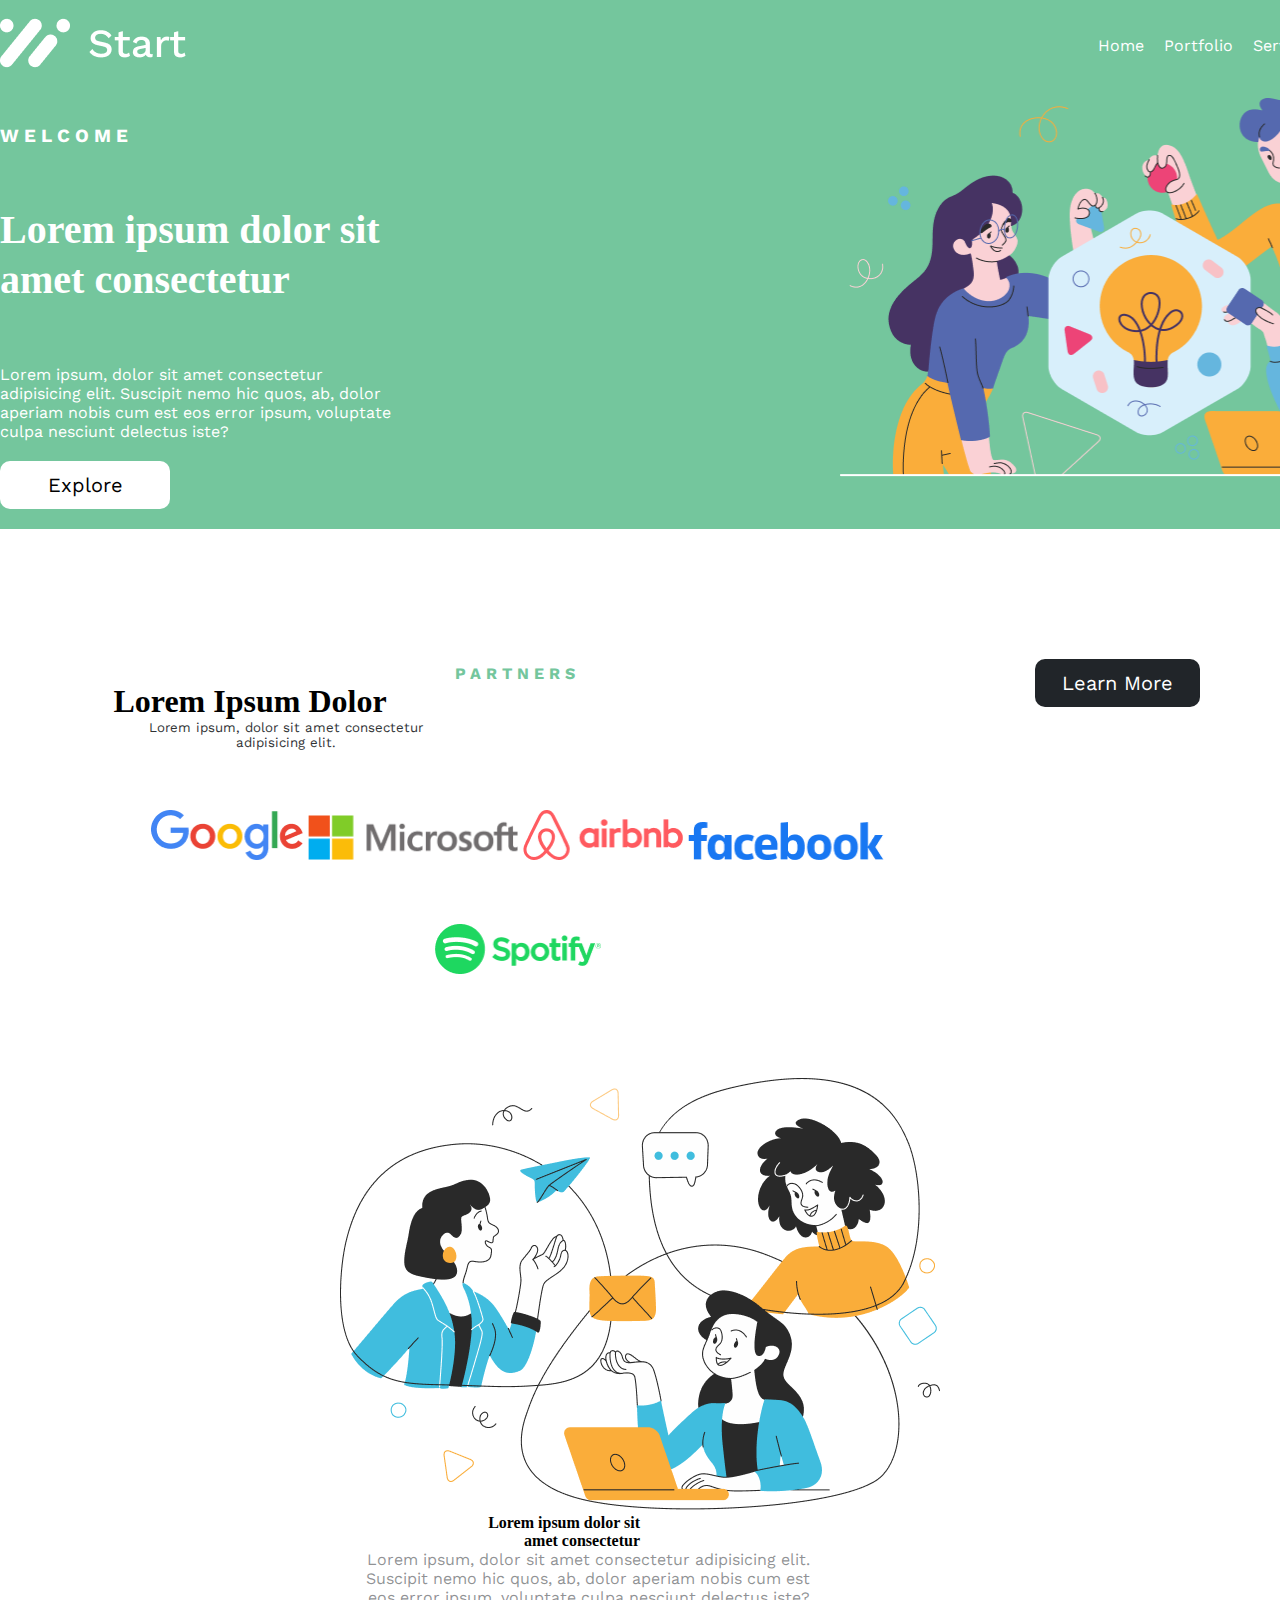
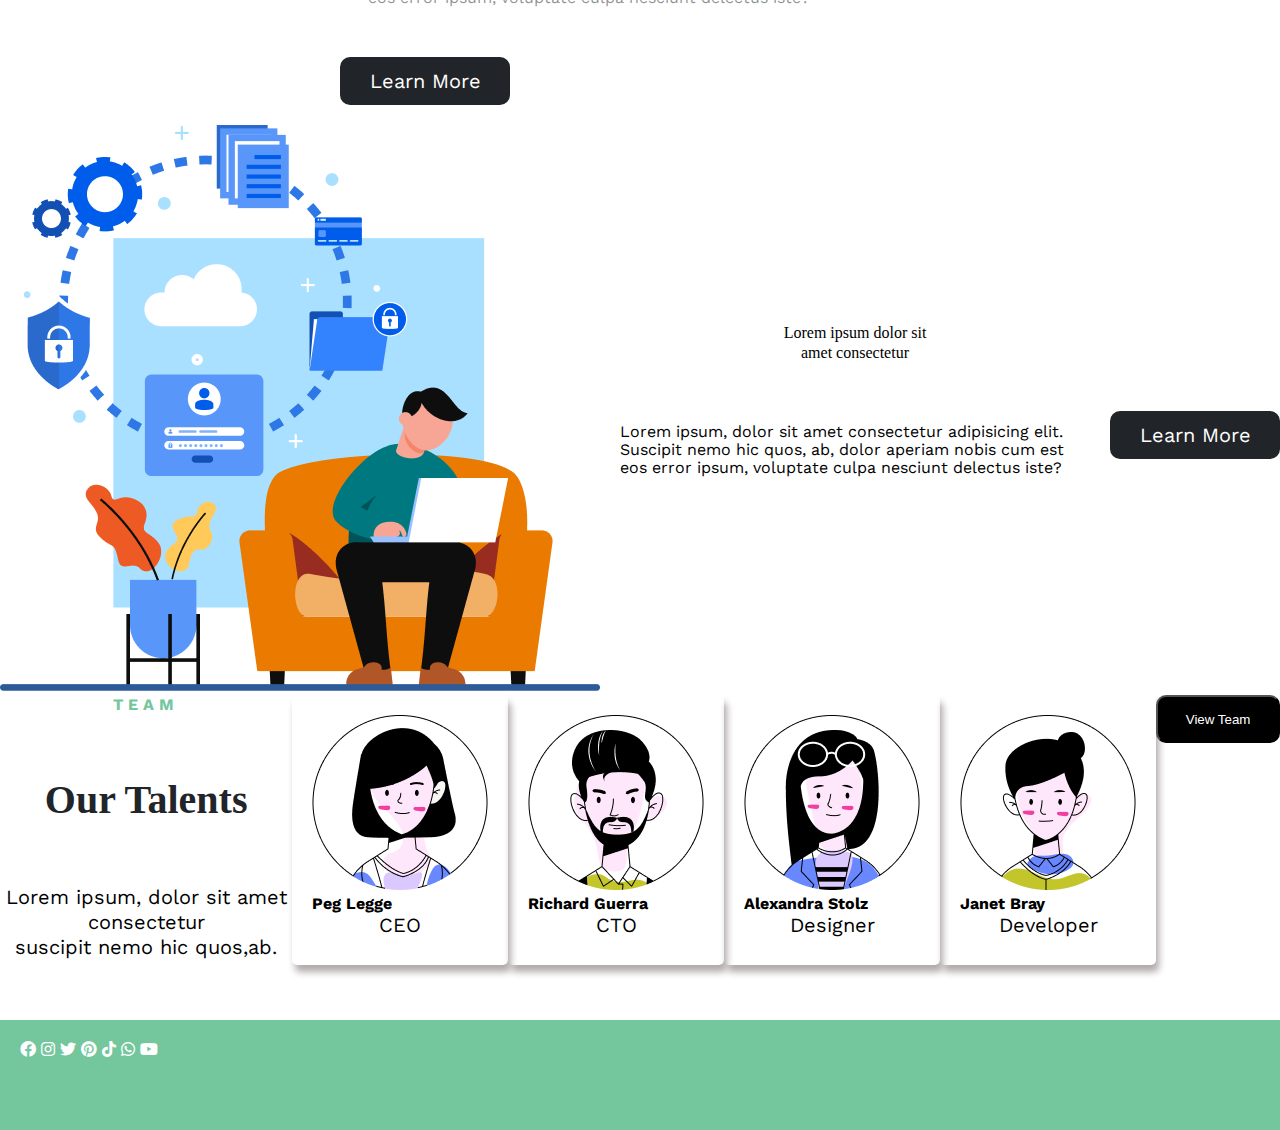
<file: index.html>
<!DOCTYPE html>
<html>


<head>
    <title>Startup Website</title>
    <meta charset="UTF-8">
    <meta name="viewport" content="width=device-width, initial-scale=1.0">
    <link rel="stylesheet" href="main.css">
    <link href="https://fonts.googleapis.com/css2?family=Work+Sans:ital,wght@0,100..900;1,100..900&display=swap"
        rel="stylesheet">
    <link rel="stylesheet" href="https://cdnjs.cloudflare.com/ajax/libs/font-awesome/6.0.0/css/all.min.css">
</head>

<body>
    <div class="bg-green">
        <div class="container">


            <header>
                <nav class="row jc-sb">
                    <a href="index.html"> <img src="img/Frame 4.png" alt="Logo" width="187px" height="50px"
                            gap="50px"></a>

                    <ul class="row">

                        <li><a href="index.html">Home</a></li>
                        <li><a href="contact.html">Portfolio</a></li>
                        <li><a href="service.html">Services</a></li>
                        <li><a href="about.html">Contact</a></li>

                    </ul>
                </nav>
            </header>




            <div class="main-content">
                <div class="row">


                    <div>

                        <h3 class="mb-20 mt-20"> WELCOME</h3>
                        <h1 class="mb-20">Lorem ipsum dolor sit <br> amet consectetur</h1>
                        <p>Lorem ipsum, dolor sit amet consectetur adipisicing elit. Suscipit nemo hic
                            quos, ab, dolor aperiam nobis cum est eos error ipsum, voluptate culpa nesciunt delectus
                            iste?</p>

                        <button>Explore</button>

                    </div>
                    <div>

                        <img src="img/Group.png" alt="image">
                    </div>
                </div>
            </div>
        </div>

        <section>
    </div>
    <div class="container-2">



        <div class="flex">


            <div class="titles">
                <h2 class="mb-10 mt-20">PARTNERS</h2>
                <h1 class="mb-10">Lorem Ipsum Dolor</h1>
                <h5 class="mb-10">Lorem ipsum, dolor sit amet consectetur <br> adipisicing elit.</h5>

            </div>

            <div class="image-content">


                <img src="img/google.png" style="width: 152px; height: 50px;" alt="image">
                <img src="img/microsoft.png" style="width: 210px; height: 45px;" alt="image">
                <img src="img/airbnb.png" style="width: 160px; height: 50px;" alt="image">
                <img src="img/facebook.png" style="width: 196px; height: 38px;" alt="image">
                <img src="img/spotify.png" style="width: 166px; height: 50px;" alt="image">
            </div>
        </div>

        <button>Learn More</button>
    </div>





    </section>

    <section>

        <div class="container-3">

            <div class="flex-1">


                <div class="img-content-3 ">
                    <img src="img/group2.png">

                </div>

                <div class="text-content">


                    <h4 class="mb-10 ">Lorem ipsum dolor sit <br> amet consectetur</h4>
                    <p class="mb-10 ">Lorem ipsum, dolor sit amet consectetur adipisicing elit. Suscipit nemo hic
                        quos,
                        ab, dolor
                        aperiam nobis cum est eos error ipsum, voluptate culpa nesciunt delectus iste?</p>



                </div>
                <button>Learn More</button>


            </div>

        </div>
    </section>


    <section>
        <div class="container-4">
            <div class="row">
                <div class="image-content-4">
                    <img src="img/Groupp.png">
                </div>


                <div>

                    <h4 class="mb-10 ">Lorem ipsum dolor sit <br> amet consectetur</h4>
                    <p class="mb-10 ">Lorem ipsum, dolor sit amet consectetur adipisicing elit. Suscipit nemo hic
                        quos,
                        ab, dolor
                        aperiam nobis cum est eos error ipsum, voluptate culpa nesciunt delectus iste?</p>





                </div>


                <button>Learn More</button>




            </div>

        </div>




    </section>

    <section>

        <div class="container-5">

            <div class="row">
                <div>



                    <h5 class="mb-20">TEAM</h5>
                    <h1 class="mb-20">Our Talents</h1>
                    <p class="mb-20">Lorem ipsum, dolor sit amet consectetur <br> suscipit nemo hic quos,ab.</p>
                </div>
            </div>



            <div class="cards">
                <img src="img/gogo.png">
                <div class="square">
                    <h4 class="gogo"> Peg Legge</h4>
                    <p class="text">CEO</p>


                </div>
            </div>

            <div class="cards">
                <img src="img/kaci.png">
                <div class="square">
                    <h4 class="kaci"> Richard Guerra</h4>
                    <p class="text">CTO</p>


                </div>
            </div>


            <div class="cards">
                <img src="img/satvale.png">
                <div class="square">
                    <h4 class="satvale"> Alexandra Stolz</h4>
                    <p class="text">Designer</p>


                </div>
            </div>


            <div class="cards">
                <img src="img/janet.png">
                <div class="square">
                    <h4 class="janet"> Janet Bray</h4>
                    <p class="text">Developer</p>



                </div>
            </div>


            <button>View Team</button>
        </div>

    </section>

    <footer>
        <div class="footer-1">
            <div class="icons">
                <div>


                    <i class="fa-brands fa-facebook"></i>
                    <i class="fa-brands fa-instagram"></i>
                    <i class="fa-brands fa-twitter"></i>
                    <i class="fa-brands fa-pinterest"></i>
                    <i class="fa-brands fa-tiktok"></i>
                    <i class="fa-brands fa-whatsapp"></i>
                    <i class="fa-brands fa-youtube"></i>

                    <h6>
                        © Start, 2022. All rights reserved.
                    </h6>
                </div>
            </div>


        </div>


        </div>








    </footer>









</body>





</html>
</file>
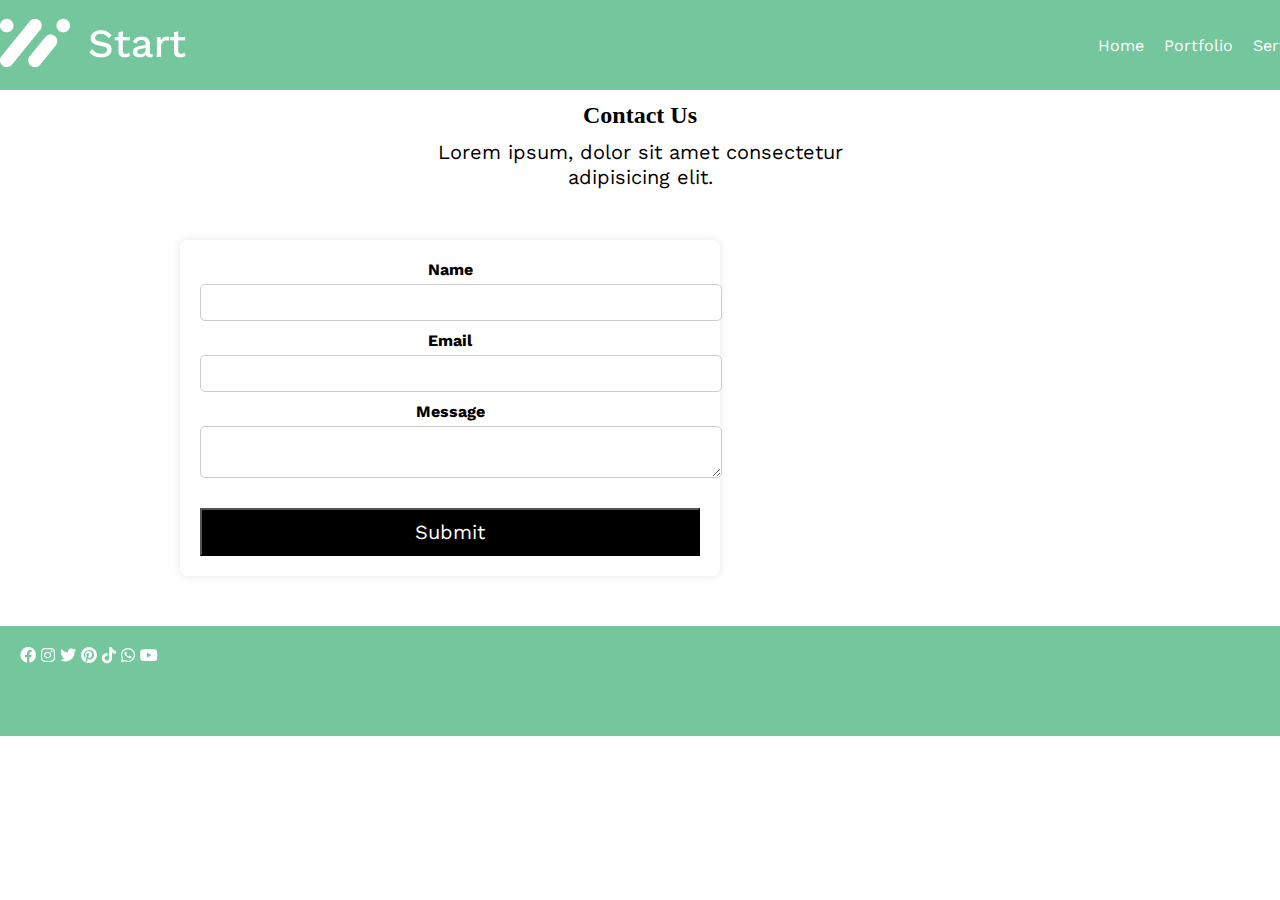
<file: about.html>
<!DOCTYPE html>
<html>


<head>
    <title>Startup Website</title>
    <meta charset="UTF-8">
    <meta name="viewport" content="width=device-width, initial-scale=1.0">
    <link rel="stylesheet" href="main.css">
    <link href="https://fonts.googleapis.com/css2?family=Work+Sans:ital,wght@0,100..900;1,100..900&display=swap"
        rel="stylesheet">
    <link rel="stylesheet" href="https://cdnjs.cloudflare.com/ajax/libs/font-awesome/6.0.0/css/all.min.css">
</head>

<body>
    <div class="bg-green">
        <div class="container">


            <header>
                <nav class="row jc-sb">
                    <a href="index.html"> <img src="img/Frame 4.png" alt="Logo" width="187px" height="50px"
                            gap="50px"></a>

                    <ul class="row">

                        <li><a href="index.html">Home</a></li>
                        <li><a href="contact.html">Portfolio</a></li>
                        <li><a href="service.html">Services</a></li>
                        <li><a href="about.html">Contact</a></li>

                    </ul>
                </nav>
            </header>
        </div>
    </div>
            <section>
                <div class="contact">
                    <div class="text-7">
                        <h2>Contact Us</h2>
                        <h5>Lorem ipsum, dolor sit amet consectetur <br>
                            adipisicing elit.</h5>






 </div> 
</div>
   <section>         
             <div class="back">
                <div class="items">
                    <form class="items-form">
                        <label for="name">Name</label>
                        <input type="text" id="name" name="name">

                        <label for="email">Email</label>
                        <input type="email" id="email" name="email">

                        <label for="message">Message</label>
                        <textarea id="message" name="message"></textarea>

                        <button type="submit">Submit</button>
                    </form>

                    <div class="map-item">
                        
                        <iframe src="https://www.google.com/maps/embed?pb=!1m18!1m12!1m3!1d3061107.2578602824!2d-102.3213281418055!3d41.47473896501567!2m3!1f0!2f0!3f0!3m2!1i1024!2i768!4f13.1!3m3!1m2!1s0x87938dc8b50cfced%3A0xa127900c0ff30ac4!2sNebraska%2C%20USA!5e0!3m2!1sen!2sge!4v1738529593026!5m2!1sen!2sge" width="600" height="450" style="border:0;" allowfullscreen="" loading="lazy" referrerpolicy="no-referrer-when-downgrade"></iframe>
                        
                        </iframe>
                    </div>
                </div>
             </div>

            </section>

            <footer>
                <div class="footer-1">
                    <div class="icons">
                        <div>
        
        
                            <i class="fa-brands fa-facebook"></i>
                            <i class="fa-brands fa-instagram"></i>
                            <i class="fa-brands fa-twitter"></i>
                            <i class="fa-brands fa-pinterest"></i>
                            <i class="fa-brands fa-tiktok"></i>
                            <i class="fa-brands fa-whatsapp"></i>
                            <i class="fa-brands fa-youtube"></i>
        
                            <h6>
                                © Start, 2022. All rights reserved.
                            </h6>
                        </div>
                    </div>
        
        
                </div>
        
        
                </div>
        
        
        
        
        
        
        
        
            </footer>
</file>
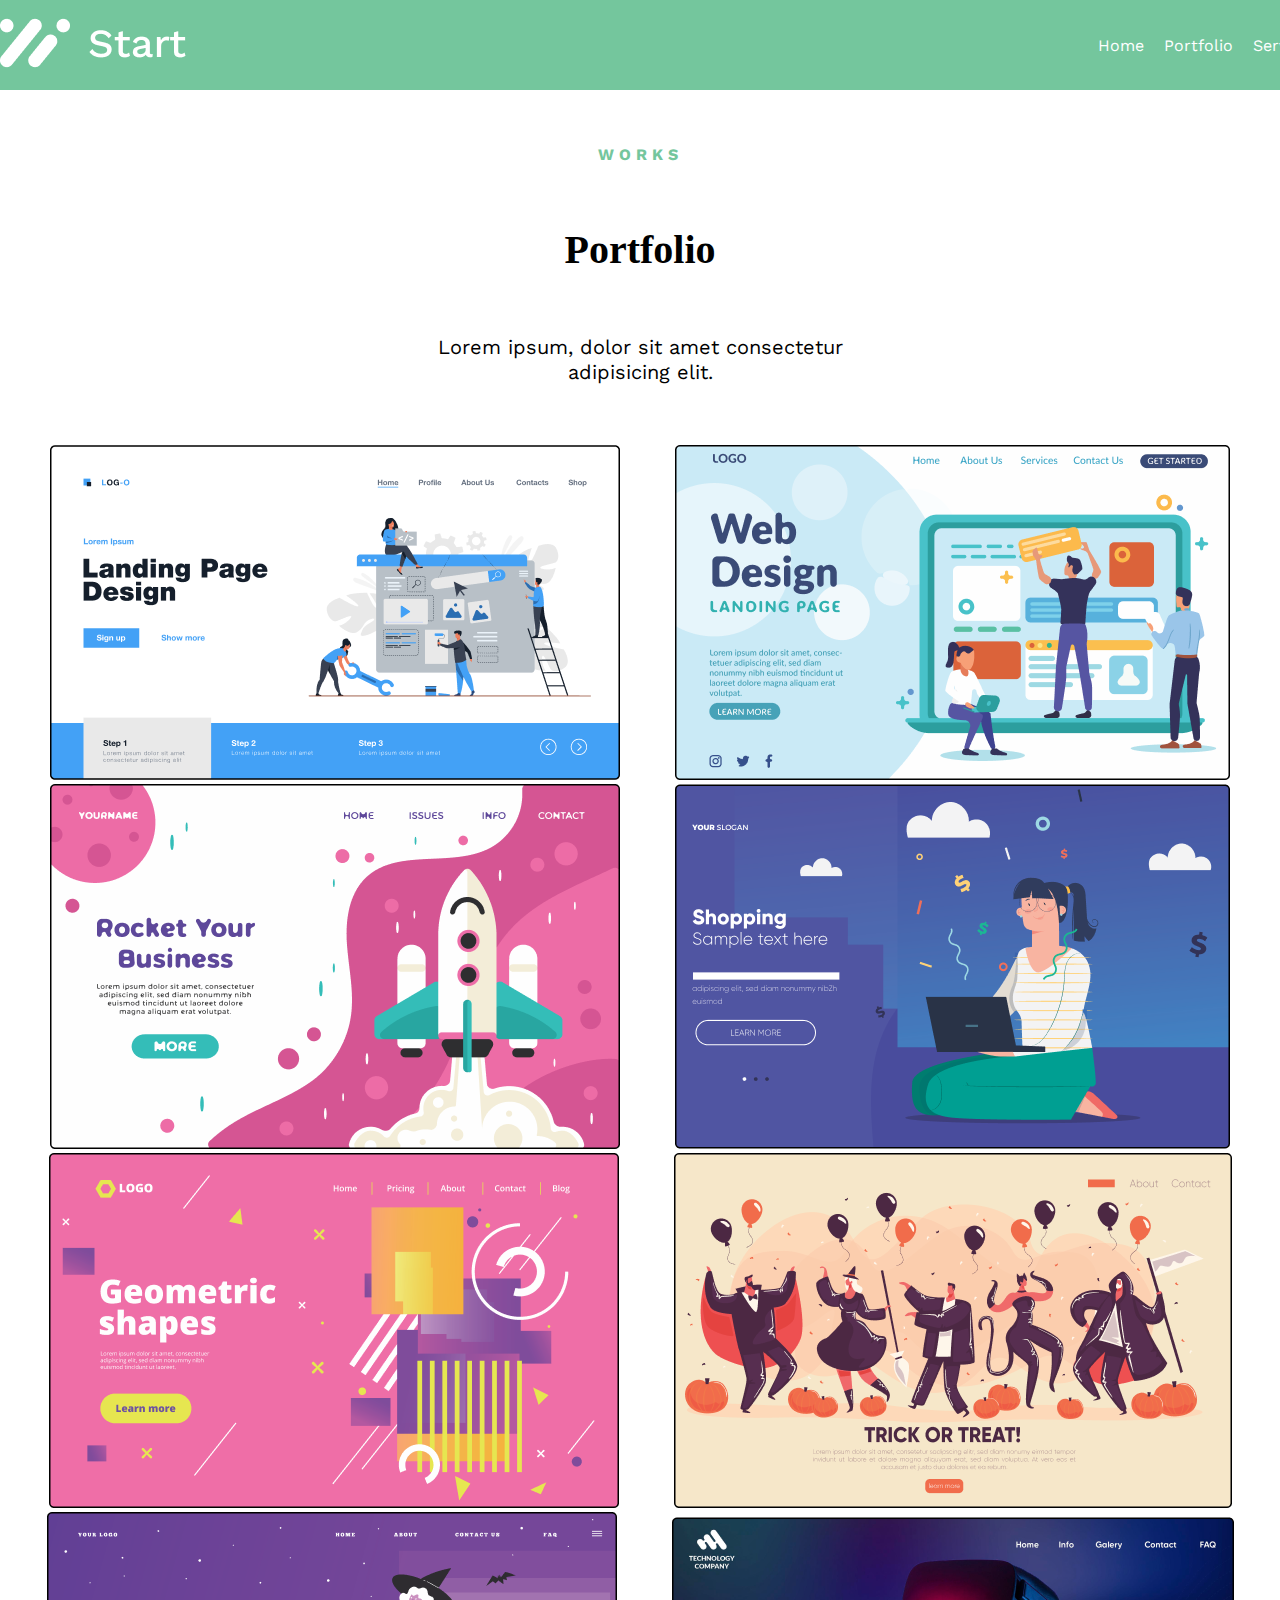
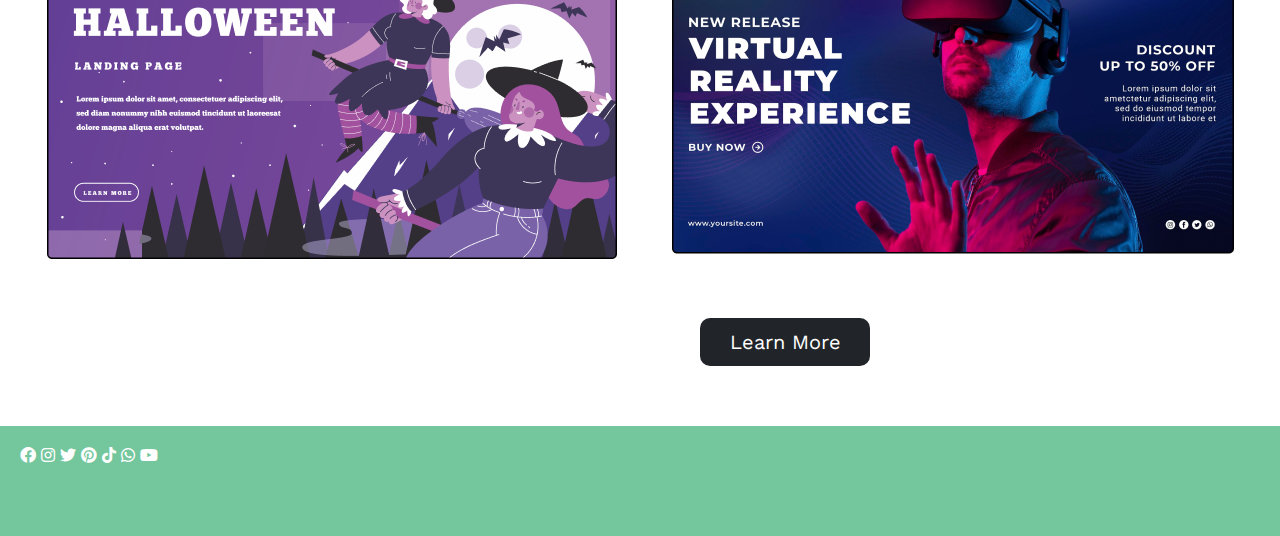
<file: contact.html>
<!DOCTYPE html>
<html>


<head>
    <title>Startup Website</title>
    <link rel="stylesheet" href="main.css">
    <meta charset="UTF-8">
    <meta name="viewport" content="width=device-width, initial-scale=1.0">
    <link href="https://fonts.googleapis.com/css2?family=Work+Sans:ital,wght@0,100..900;1,100..900&display=swap"
        rel="stylesheet">
    <link rel="stylesheet" href="https://cdnjs.cloudflare.com/ajax/libs/font-awesome/6.0.0/css/all.min.css">
</head>

<body>
    <div class="bg-green">
        <div class="container">


            <header>
                <nav class="row jc-sb">
                    <a href="index.html"> <img src="img/Frame 4.png" alt="Logo" width="187px" height="50px"
                            gap="50px"></a>

                    <ul class="row">

                        <li><a href="index.html">Home</a></li>
                        <li><a href="contact.html">Portfolio</a></li>
                        <li><a href="service.html">Services</a></li>
                        <li><a href="about.html">Contact</a></li>

                    </ul>
                </nav>
        </div>

        </header>
    </div>





    <section>

        <div class="Portfolio">
            <div class="Work">
                <div>
                    <h4 class="mb-20 mt-20">WORKS </h4>
                    <h1 class="mb-20"> Portfolio</h1>
                    <h5 class="mb-20">Lorem ipsum, dolor sit amet consectetur <br> adipisicing elit.</h5>

                </div>

                <div class="image">

                    <img src="img/landing.png">
                    <img src="img/roocket.png">
                    <img src="img/geometric.png">
                    <img src="img/halloween.png">



                </div>
            <div class="buttoon mt-20 mb-20 ">
                <button>Learn More</button>
            </div>
            
            
            </div>
        </div>
        <footer>
            <div class="footer-1">
                <div class="icons">
                    <div>


                        <i class="fa-brands fa-facebook"></i>
                        <i class="fa-brands fa-instagram"></i>
                        <i class="fa-brands fa-twitter"></i>
                        <i class="fa-brands fa-pinterest"></i>
                        <i class="fa-brands fa-tiktok"></i>
                        <i class="fa-brands fa-whatsapp"></i>
                        <i class="fa-brands fa-youtube"></i>

                        <h6>
                            © Start, 2022. All rights reserved.
                        </h6>
                    </div>
                </div>
            </div>








        </footer>






    </section>



</body>
</file>
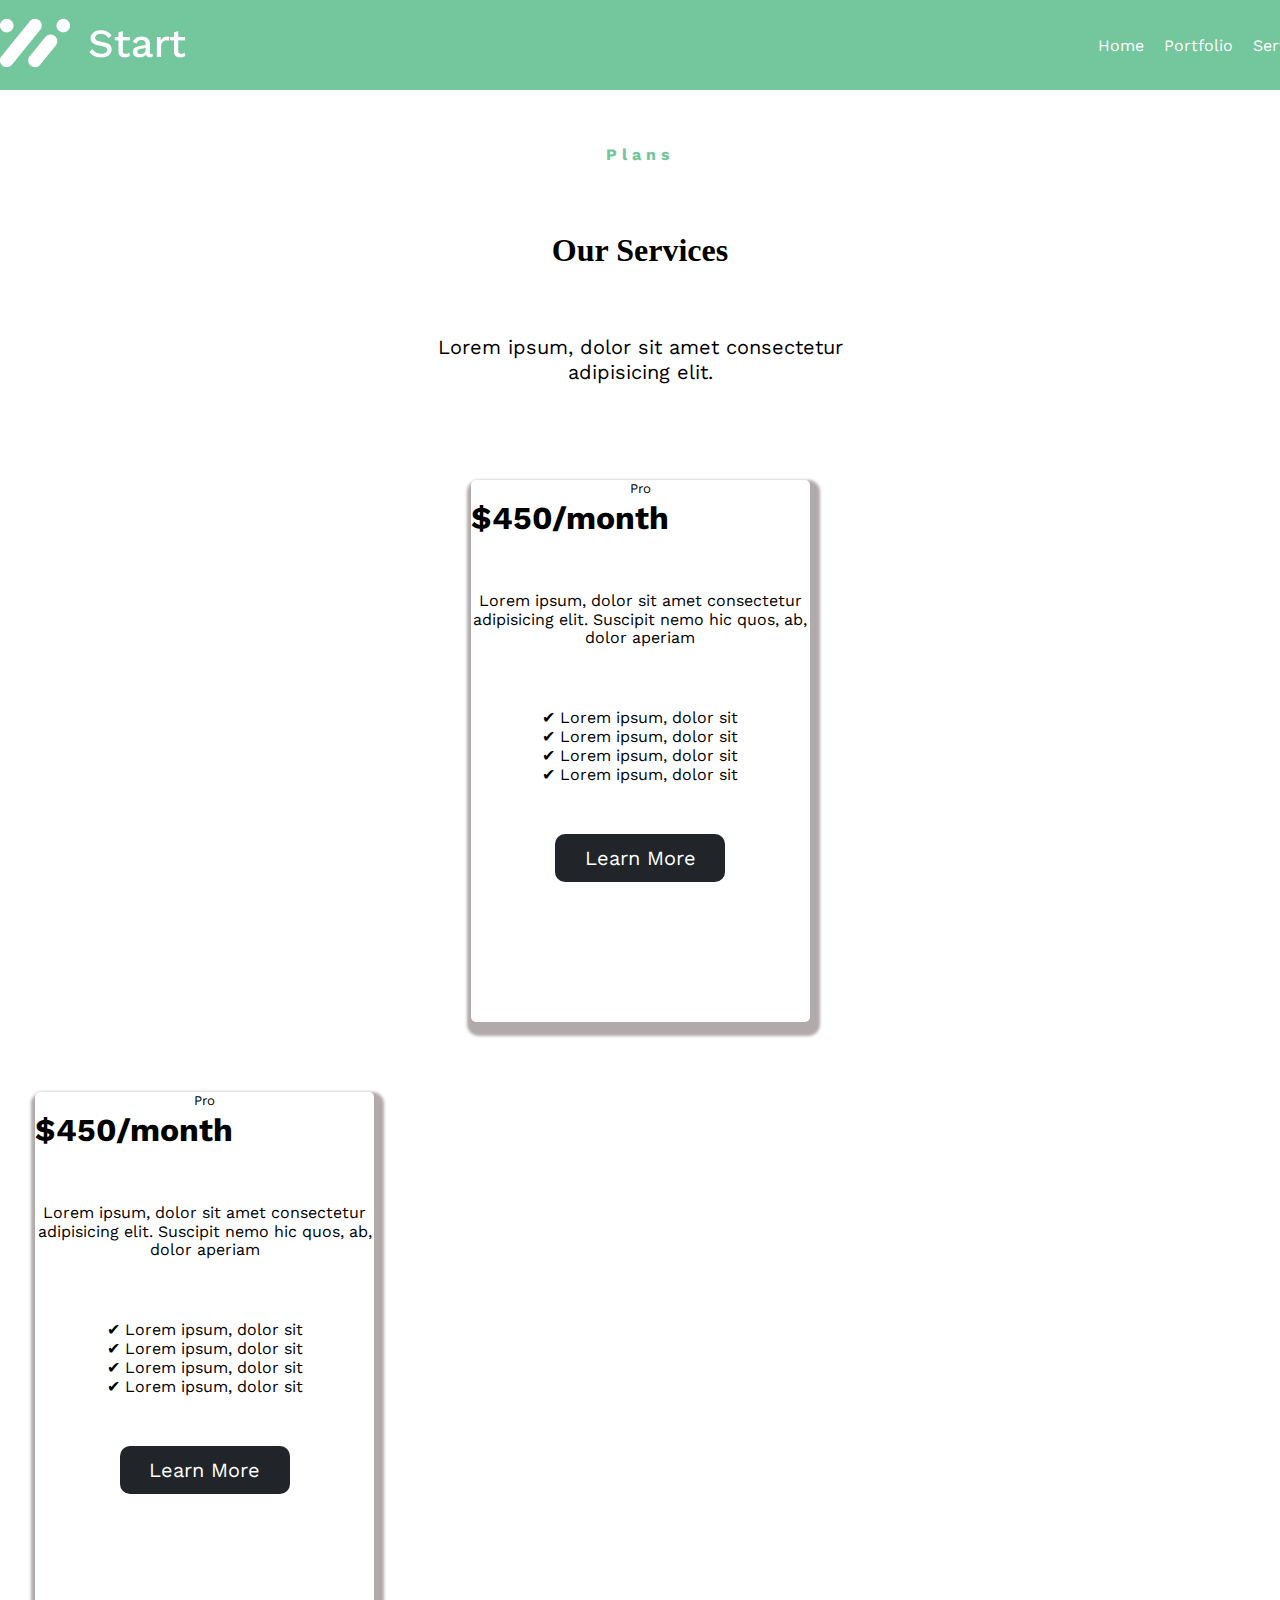
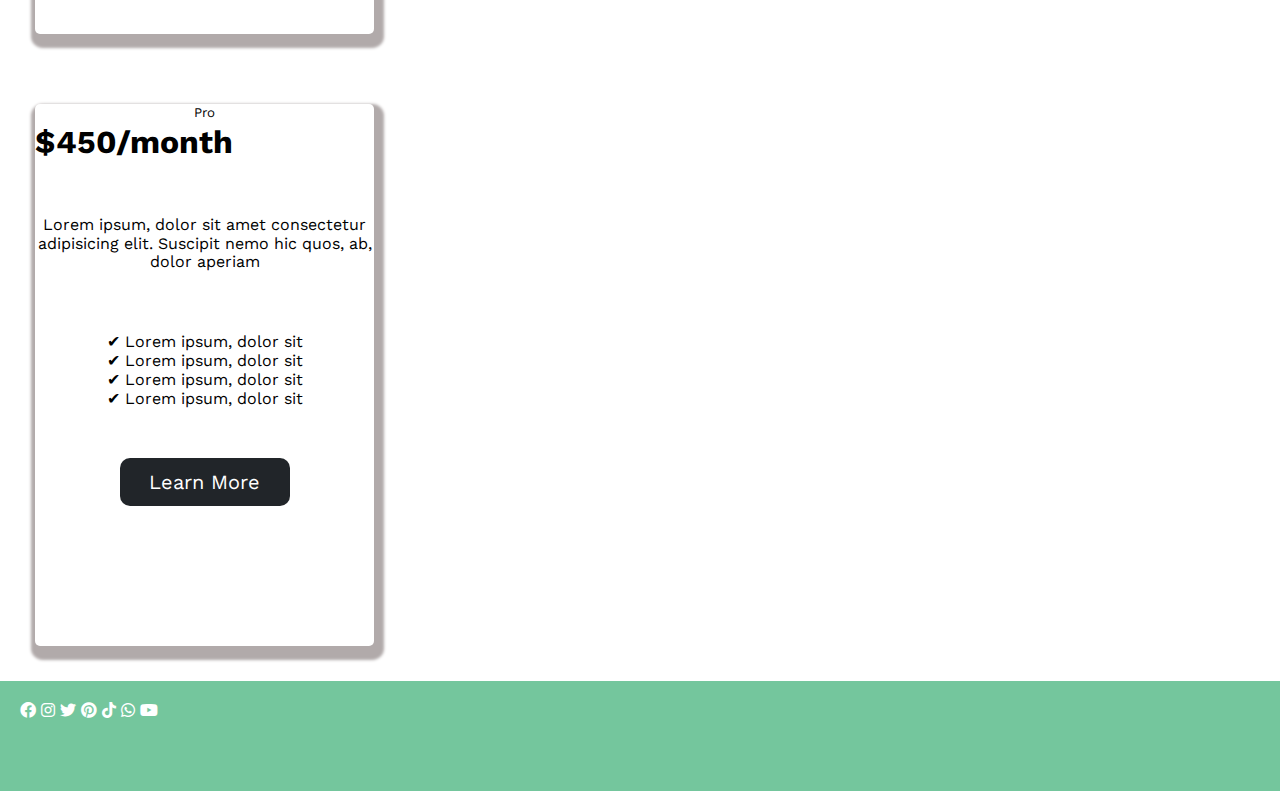
<file: service.html>
<!DOCTYPE html>
<html>


<head>
    <title>Startup Website</title>
    <meta charset="UTF-8">
    <meta name="viewport" content="width=device-width, initial-scale=1.0">
    <link rel="stylesheet" href="main.css">
    <link href="https://fonts.googleapis.com/css2?family=Work+Sans:ital,wght@0,100..900;1,100..900&display=swap"
        rel="stylesheet">
    <link rel="stylesheet" href="https://cdnjs.cloudflare.com/ajax/libs/font-awesome/6.0.0/css/all.min.css">
</head>

<body>
    <div class="bg-green">
        <div class="container">


            <header>
                <nav class="row jc-sb">
                    <a href="index.html"> <img src="img/Frame 4.png" alt="Logo" width="187px" height="50px"
                            gap="50px"></a>

                    <ul class="row">

                        <li><a href="index.html">Home</a></li>
                        <li><a href="contact.html">Portfolio</a></li>
                        <li><a href="service.html">Services</a></li>
                        <li><a href="about.html">Contact</a></li>

        </div>
        </ul>
    </div>
    </div>
    </nav>
    </header>
    <section>
        <div class="plans-1">
            <div class="row">
                <div>
                    <h5 class="mb-20 mt-20">Plans</h5>
                    <h1 class="mb-20">Our Services</h1>
                    <h6 class="mb-20">Lorem ipsum, dolor sit amet consectetur <br> adipisicing elit.</h6>
                </div>

            </div>

        </div>


    </section>
<div class="servicees">
    <div class="money">
        <div class="basic">
            <h5>Pro</h5>
            <h1>$450/month</h1>
            <p class="mb-20 mt-20">Lorem ipsum, dolor sit amet consectetur adipisicing elit. Suscipit nemo hic quos, ab,
                dolor aperiam
            </p>
            <div class="aiqoni">



                <li>✔ <span class="li-color">Lorem ipsum, dolor sit</span></li>
                <li>✔ <span class="li-color">Lorem ipsum, dolor sit</span></li>
                <li>✔ <span class="li-color">Lorem ipsum, dolor sit</span></li>
                <li>✔ <span class="li-color">Lorem ipsum, dolor sit</span></li>





                <button>Learn More</button>

            </div>


        </div>
    </div>
    </div>


    <div class="money">
        <div class="basic">
            <h5>Pro</h5>
            <h1>$450/month</h1>
            <p class="mb-20 mt-20">Lorem ipsum, dolor sit amet consectetur adipisicing elit. Suscipit nemo hic quos, ab,
                dolor aperiam
            </p>
            <div class="aiqoni">



                <li>✔ <span class="li-color">Lorem ipsum, dolor sit</span></li>
                <li>✔ <span class="li-color">Lorem ipsum, dolor sit</span></li>
                <li>✔ <span class="li-color">Lorem ipsum, dolor sit</span></li>
                <li>✔ <span class="li-color">Lorem ipsum, dolor sit</span></li>





                <button>Learn More</button>

            </div>


        </div>
    </div>
    </div>

    <div class="money">
        <div class="basic">

            <h5>Pro</h5>
            <h1>$450/month</h1>
            <p class="mb-20 mt-20">Lorem ipsum, dolor sit amet consectetur adipisicing elit. Suscipit nemo hic quos, ab,
                dolor aperiam
            </p>
            <div class="aiqoni">



                <li>✔ <span class="li-color">Lorem ipsum, dolor sit</span></li>
                <li>✔ <span class="li-color">Lorem ipsum, dolor sit</span></li>
                <li>✔ <span class="li-color">Lorem ipsum, dolor sit</span></li>
                <li>✔ <span class="li-color">Lorem ipsum, dolor sit</span></li>





                <button>Learn More</button>

            </div>


        </div>
    </div>
    </div>


    <footer>
        <div class="footer-1">
            <div class="icons">
                <div>


                    <i class="fa-brands fa-facebook"></i>
                    <i class="fa-brands fa-instagram"></i>
                    <i class="fa-brands fa-twitter"></i>
                    <i class="fa-brands fa-pinterest"></i>
                    <i class="fa-brands fa-tiktok"></i>
                    <i class="fa-brands fa-whatsapp"></i>
                    <i class="fa-brands fa-youtube"></i>

                    <h6>
                        © Start, 2022. All rights reserved.
                    </h6>
                </div>
            </div>


        </div>


        </div>








    </footer>

















</div>

</body>
</file>
<file: main.css>
:root {
    --mtavari-feri: #74C69D;
}

* {
    margin: 0;
    padding: 0;
}


.bg-green {
    background-color: #74C69D;
    padding: 20px 0;

}

body {
    font-family: "Work Sans", serif;
}

.row {
    display: flex;
    gap: 20px;
    align-items: center;
}

.jc-sb {
    justify-content: space-between;
}

.container {
    max-width: 1500px;
    margin: 0 auto;

}


nav ul li a {
    color: white;
    text-decoration: none;
    font-family: "Work Sans", serif;
}

ul li {

    list-style: none;
}



.main-content h3 {
    color: white;
    font-family: "Work Sans", serif;
    width: 113px;
    height: 20px;
    letter-spacing: 5px;

}

.main-content h1 {
    color: white;
    font-family: "Crimson Text", serif;
    font-weight: 700;
    font-size: 40px;
    line-height: 50px;
    text-align: left;


}

.jc-sb {
    width: 1400px;
    height: 50px;
    justify-content: space-between;
    top: 50px;
    left: 135px;
}

.main-content p {
    color: white;
    font-family: "Work Sans", serif;
    font-weight: 400;
    width: 400px;

}

.main-content button {
    background-color: #FFFFFF;
    border: none;
    font-family: "Work Sans", serif;
    font-size: 20px;
    width: 170px;
    height: 48px;
    border-radius: 10px;
    margin-top: 20px;
}

.mb-20 {
    margin-bottom: 60px;
}

.mt-20 {
    margin-top: 55px;

}

.main-content img {
    width: 644px;
    margin-left: 420px;
}

.container-2 {
    display: flex;
    justify-content: center;
}

.container-2 {
    background-color: white;
    text-align: center;

}


.container-2 h2 {
    color: #74C69D;
    font-family: "Work Sans", serif;
    font-size: 16px;
    letter-spacing: 5px;
    justify-content: center;
    text-align: center;
}

.container-2 h5 {
    justify-content: center;
    text-align: center;
    font-family: "Work Sans", serif;
    font-weight: 400;
    width: 411px;
    color: #303234
}

.container-2 h1 {

    color: #000000;
    font-family: "Crimson Text", serif;
    font-weight: 700;
    width: 340px;
    text-align: center;


}

.image-content img {

    align-items: center;
    justify-content: center;
    text-align: center;
    margin-top: 60px;
}


.container-2 button {

    background-color: #212529;
    border: none;
    font-family: "Work Sans", serif;
    font-size: 20px;
    width: 170px;
    height: 48px;
    border-radius: 10px;
    color: white;
    margin-top: 50px;
}

.container-2 {
    gap: 80px;
    padding: 80px;
}





.container-3 {
    display: flex;
    justify-content: center;
    gap: 20px;
    padding: 20px;
}

.container-3 img {
    width: 600px;

}

.text-content h4 {

    font-family: "Crimson Text", serif;
    font-weight: 700;
    text-size-adjust: 40px;
    margin: 0;
}

.text-content p {
    font-family: "Work Sans", serif;
    font-weight: 400;
    size-adjust: 15px;
    width: 470px;
    color: #21252980;



}

.text-content {
    text-align: right;
    max-width: 300px;
}

.container-3 button {
    background-color: #212529;
    border: none;
    font-family: "Work Sans", serif;
    font-size: 20px;
    width: 170px;
    height: 48px;
    border-radius: 10px;
    color: white;
    margin-top: 50px;


}

.container-4 {
    display: flex;
    justify-content: center;
}

.container-4 h4 {
    font-family: "Crimson Text", serif;
    font-weight: 400;
    width: 470px;
    height: 100px;
    text-align: center;
    line-height: 20px;
}

.container-4 p {
    font-family: "Work Sans", serif;
    font-weight: 400;
    width: 470px;
    height: 75px;
    line-height: 18px;
}

.container-4 button {
    background-color: #212529;
    border: none;
    font-family: "Work Sans", serif;
    font-size: 20px;
    width: 170px;
    height: 48px;
    border-radius: 10px;
    color: white;
    margin-top: 50px;

}

.container-5 h5 {
    color: #74C69D;
    font-family: "Work Sans", serif;
    font-weight: 700;
    font-size: 16px;
    line-height: 20px;
    letter-spacing: 5px;
    text-align: center;
}

.container-5 {
    display: flex;
    justify-content: center;
}

.container-5 h1 {

    color: #212529;
    font-family: "Crimson Text", serif;
    font-weight: 700;
    line-height: 50px;
    text-align: center;
    font-size: 40px;

}

.container-5 p {
    font-family: "Work Sans", serif;
    font-weight: 400;
    font-size: 20px;
    line-height: 25px;
    text-align: center;

}

.cards {
    border: none;
    border-radius: 5px;
    max-width: 275px;
    height: 230px;
    padding: 20px;
    box-shadow: 3px 7px 7px rgb(177, 170, 170);
    justify-content: center;
    display: inline-block;
    transition-duration: 1s;

}

.cards img {
    transition: 0.5s;
}

.cards:hover img {
    cursor: pointer;
    transform: scale(1.2) rotate(-4deg);
}

.container-5 button {
    width: 170px;
    height: 48px;
    background-color: black;
    color: white;
    border-radius: 10px;
}



.icons {
    background-color: #74C69D;
    height: 70px;
   color: white;

}


.footer-1 h6{
    margin-left: 1300px;
}

.footer-1  {
         display: flex;
         background-color: #74c69d;
         margin: 0 auto;
         align-items: center;
         padding: 20px;
         justify-content: space-between;
         color: white;

}

.Portfolio {
    background-color: white
}

.Portfolio h4 {
    color: #74C69D;
    font-family: "Work Sans", serif;
    line-height: 20px;
    font-size: 16px;
    letter-spacing: 5px;
    text-align: center;
}

.work {
    display: flex;
    justify-content: center;
}

.Portfolio h1 {
    color: #000000;
    font-family: "Crimson Text", serif;
    font-weight: 700;
    line-height: 50px;
    font-size: 40px;
    text-align: center;
}

.Portfolio h5 {
    font-family: "Work Sans", serif;
    font-weight: 400;
    line-height: 25px;
    font-size: 20px;
    text-align: center;
}

.image {
    text-align: center;
}

.Portfolio button{
    background-color: #212529;
    border: none;
    font-family: "Work Sans", serif;
    font-size: 20px;
    width: 170px;
    height: 48px;
    border-radius: 10px;
    color: white;
    margin-left: 700px;
}

.plans-1{
    background-color: white;
}

.plans-1{
    display: flex;
    justify-content: center;
 
}
.plans-1 h5{
    text-align: center;
    font-family: "Work Sans", serif; font-weight: 700;
    font-size: 16px;
    line-height: 20px;
    letter-spacing: 5px;
    color: #74C69D;
}

.plans-1 h1{
    font-family:"Crimson Text", serif; font-weight: 700;
    size: 40px;
    line-height: 50px;
    text-align: center;
    color: #000000;

}

.plans-1 h6{
    font-family: "Work Sans", serif; font-weight: 400;
    line-height: 25px;
    text-align: center;
    font-size: 20px;
    color: #000000;
}

.basic{
    border: none;
    border-radius: 5px;
    width: 339px;
    height: 542px;
    border-radius: 5px;
    box-shadow: 3px 7px 3px 7px rgb(177, 170, 170);
    justify-content: center;
    display: inline-block;
    transition-duration: 1s;
    margin: 35px;
}

.basic h5{
    font-family: "Work Sans", serif; font-weight: 400;
    size: 15px;
    line-height: 18.75px;
    color: #000000;
    text-align: center;
}

.basic h1{
    font-family: "Work Sans", serif; font-weight: 700;
    color: #000000;
    size: 40px;
    width: 95px;
    text-align: center;
}

.basic p{
    font-family: "Work Sans", serif; 
    font-weight: 400;
    size: 15px;
    text-align: center;
    line-height: 18.75px;

}

.servicees{
    display: flex;
    justify-content: center;
  gap: 20px;

    
}

.basic button {
    background-color: #212529;
    border: none;
    font-family: "Work Sans", serif;
    font-size: 20px;
    width: 170px;
    height: 48px;
    border-radius: 10px;
    color: white;
    margin-top: 50px;

}

.basic h6{
    font-family: "Work Sans", serif;
    font-weight: 400;
    font-size: 15px;
    line-height: 18,75px;
    text-align: center;
}

    


.aiqoni i{ font-family:  "Work Sans", serif ;
    font-size: 15px;
    font-weight: 400;
    line-height: 18,75px;
    text-align: center;

}
.aiqoni{
    flex-direction: column;
    list-style: none;
    text-align: center;
    gap: 10px;
}

.text-7 h2{ 
    font-family: "Crimson Text", serif; font-weight: 700;
    size: 40px;
    line-height: 50px;
    text-align: center;


}

.contact{
    display: flex;
    justify-content: center;
}

.text-7 h5{
 font-family:  "Work Sans", serif ;
 font-weight: 400;
 line-height: 25px;
 font-size: 20px;
 text-align: center;
}

.map-item{
    width: 200px;
    height: 100px;
}

.items-form{
    max-width: 500px;
    margin: 50px auto;
    background: #fff;
    padding: 20px;
    border-radius: 8px;
    box-shadow: 0 0 10px rgba(0, 0, 0, 0.1);
    display: flex;
    justify-content: space-between;
 width: 100%;

}

.items-form button {
    font-family: "Work Sans", serif;
    width: 500px;
    height: 48px;
    font-size: 20px;
    background-color: black;  font-weight: 400;
    color: white;
    margin-top: 20px;
}

.items{
    display: flex;
    justify-content: center;
    gap: 30px;
    text-align: center;
    margin-bottom: 60px;
    
  
}

.items{
    text-align: center;
    justify-content: center;
    align-items: center;
    gap: 30px;

    margin: 0 auto;

   
}
.items{
    display: flex;
    text-align: center;
    justify-content: center;
    align-items: center;
    gap: 30px;
    margin-left: 180px;
}
.items-form{

       
        display: flex;
        
        flex-direction: column;
        text-align: center;
    
    
}

.back{
    background-color: white;
    display: flex;
    justify-content: center;

}






.items-form label {
    font-weight: bold;
    margin-bottom: 5px;
}

.items-form input,
.items-form textarea {
    width: 100%;
    padding: 10px;
    margin-bottom: 10px;
    border: 1px solid #ccc;
    border-radius: 5px;
}

iframe {
 width: 450px;
 height: 320px;
 border-radius: 5px;
    
}
</file>
